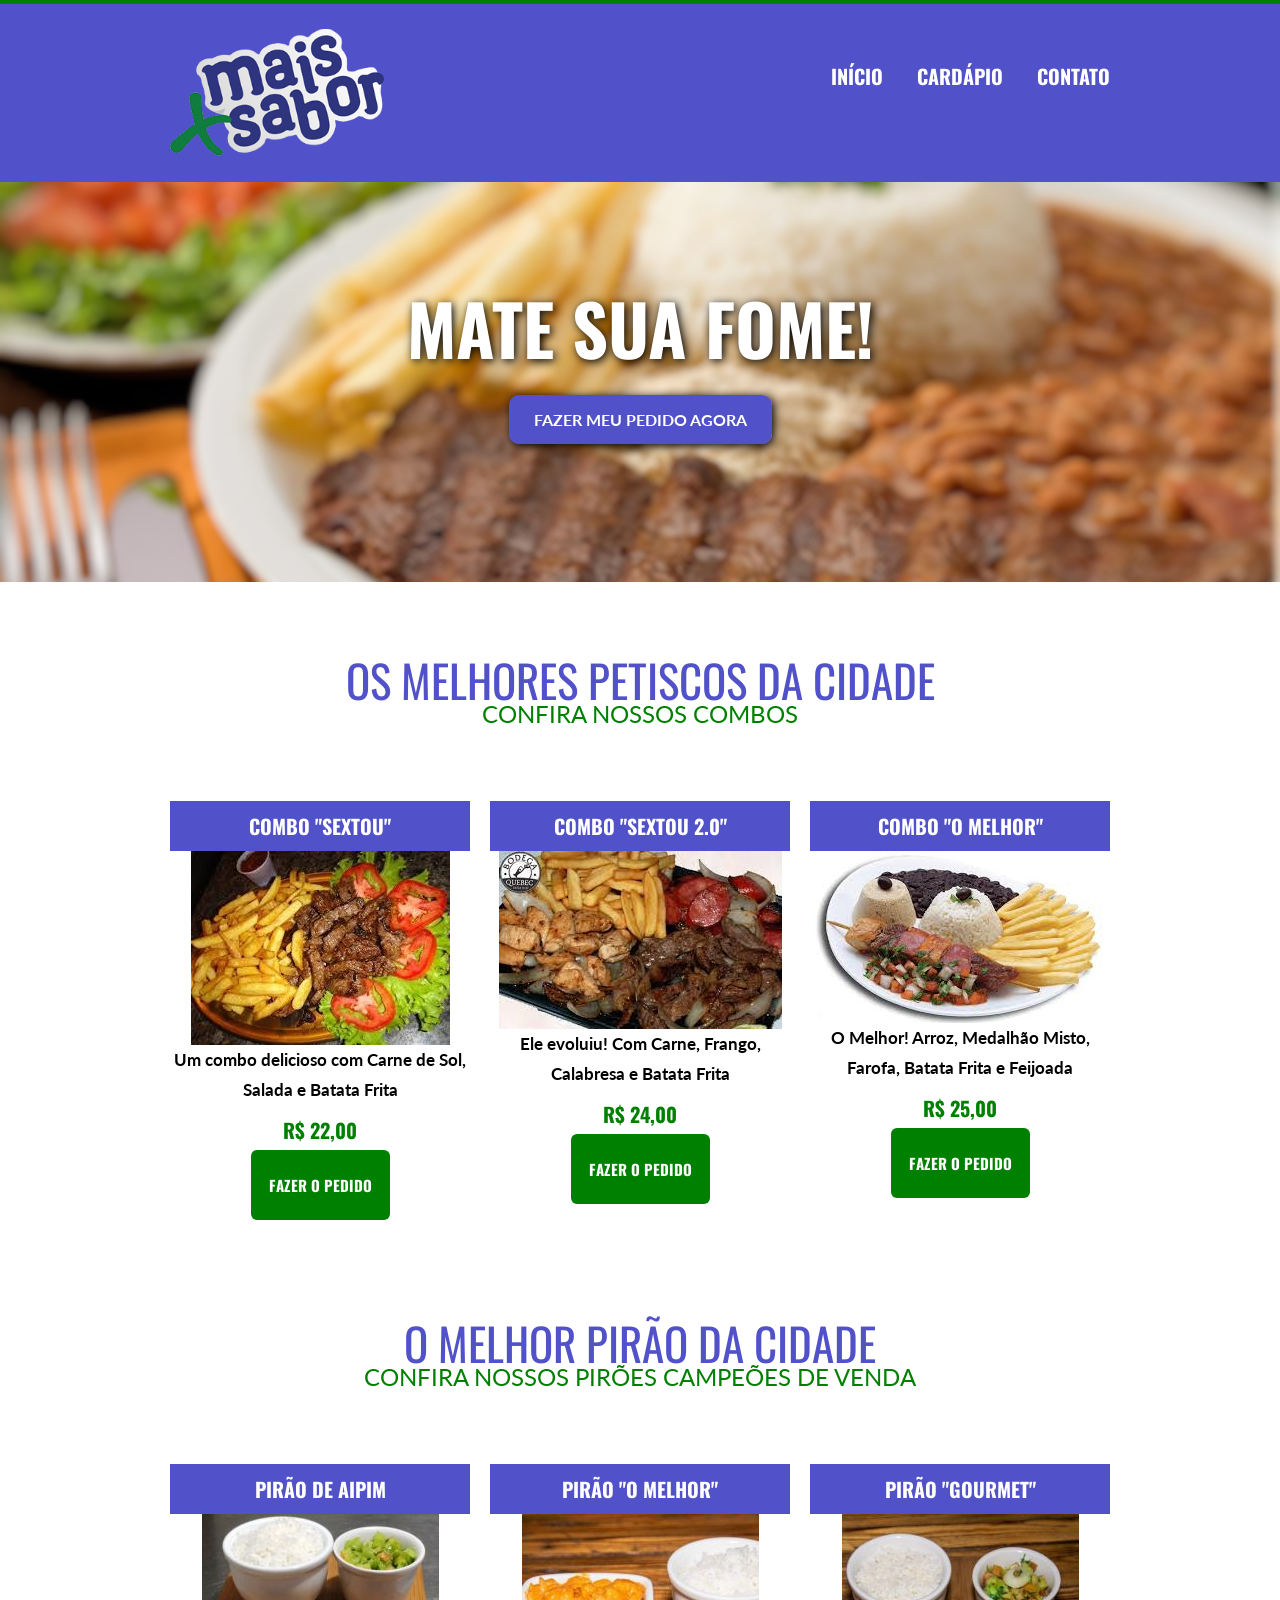
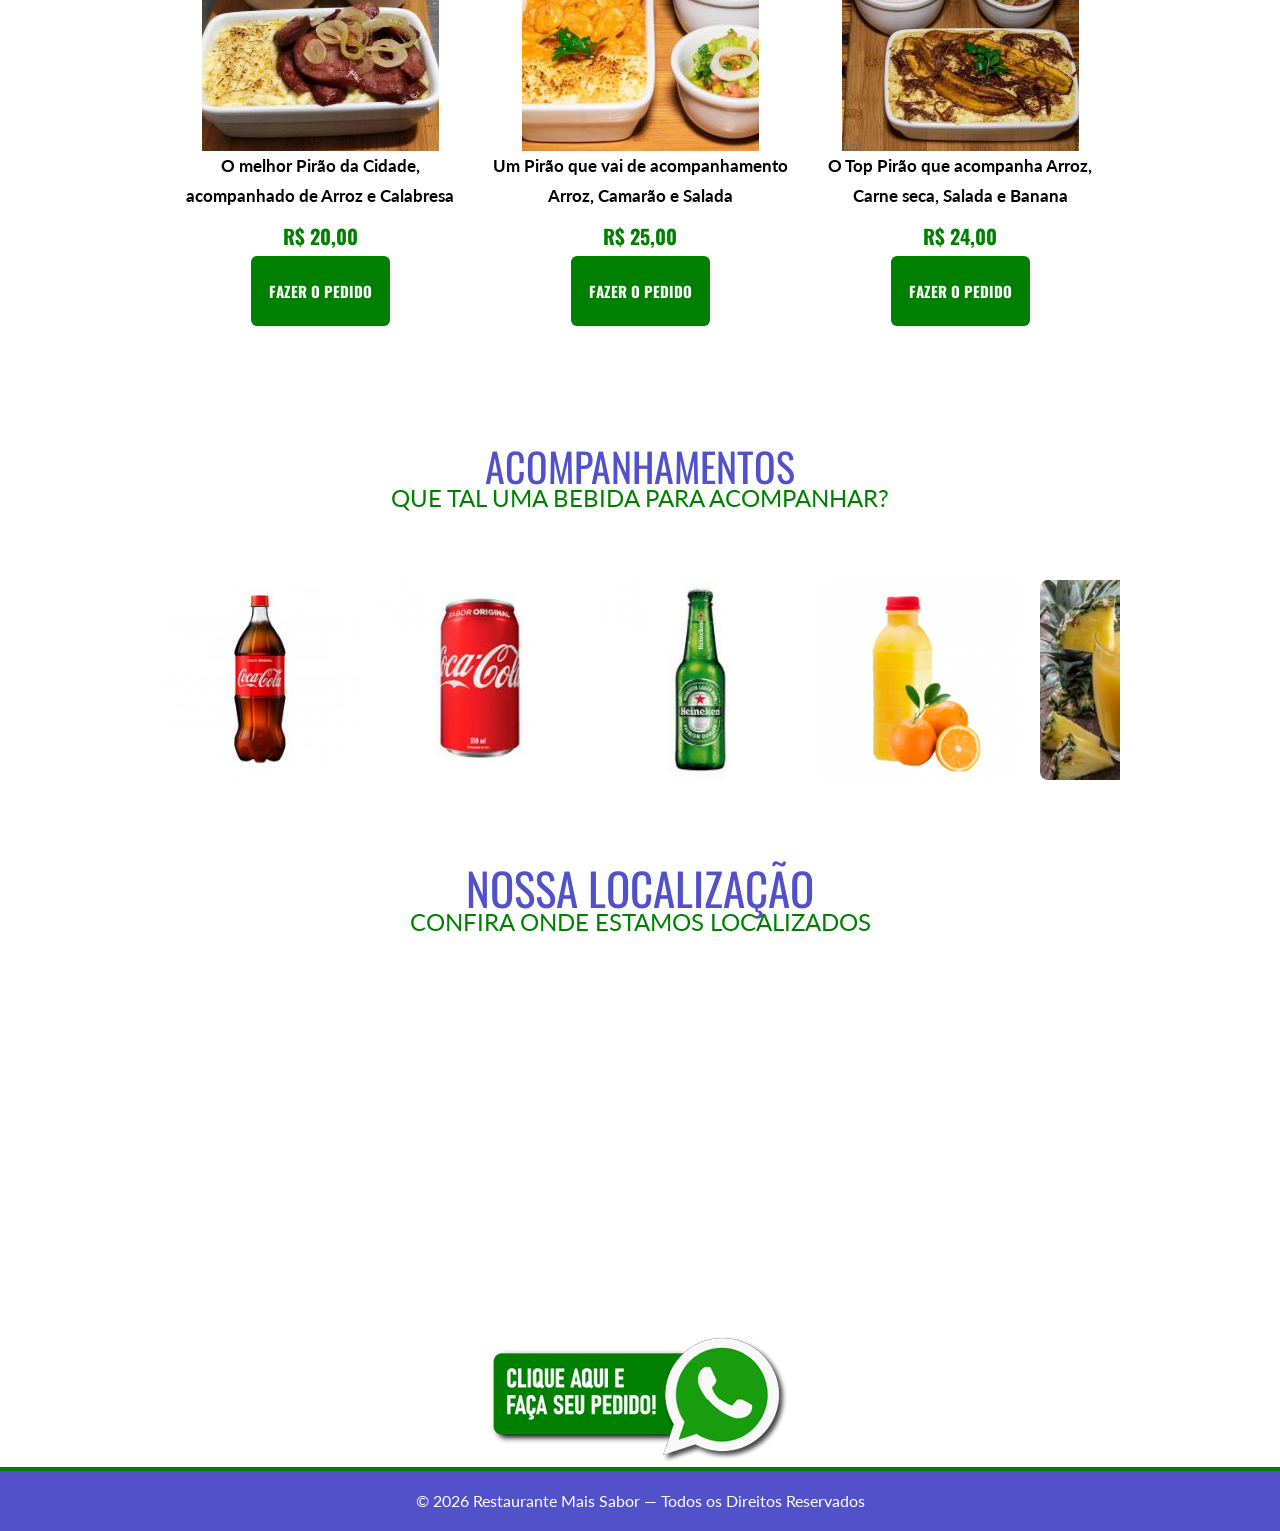
<file: index.html>
<!DOCTYPE html>
<html lang="pt-BR">
<head>
  <meta charset="UTF-8" />
  <meta name="viewport" content="width=device-width, initial-scale=1.0" />
  <title>Restaurante Mais Sabor</title>

  <!-- Google Fonts -->
  <link rel="preconnect" href="https://fonts.googleapis.com" />
  <link rel="preconnect" href="https://fonts.gstatic.com" crossorigin />
  <link href="https://fonts.googleapis.com/css2?family=Lato:wght@300;400;700&family=Oswald:wght@400;700&display=swap" rel="stylesheet" />

  <!-- Folhas de Estilo: reset/normalize primeiro, depois estilos do projeto -->
  <link rel="stylesheet" href="css/normalize.css" />
  <link rel="stylesheet" href="css/reset.css" />
  <link rel="stylesheet" href="css/grid.css" />
  <link rel="stylesheet" href="css/style.css" />
  <link rel="stylesheet" href="css/mobile.css" />
</head>
<body>

  <!-- Barra decorativa superior -->
  <div class="one" aria-hidden="true"></div>

  <!-- Cabeçalho / Navegação -->
  <header class="header">
    <div class="container">

      <a href="index.html" class="grid-4" aria-label="Ir para a página inicial">
        <img src="img/logo.png" alt="Logo Mais Sabor" />
      </a>

      <nav class="grid-12 topo" aria-label="Navegação principal">
        <ul>
          <li><a href="index.html">Início</a></li>
          
          <li>
            <a href="cardapio.html">Cardápio</a>
          </li>
          <li>
            
            <a href="https://api.whatsapp.com/send?phone=" target="_blank" rel="noopener noreferrer">Contato</a>
          </li>
        </ul>
      </nav>

    </div>
  </header>

  <!-- Banner principal -->
  <section class="banner" aria-label="Banner de boas-vindas">
    <div class="container">
      <h1>Mate sua fome!</h1>

      <a href="https://api.whatsapp.com/send?phone=" target="_blank" rel="noopener noreferrer"
         aria-label="Fazer pedido pelo WhatsApp">
        Fazer meu pedido agora
      </a>
    </div>
  </section>

  <!-- Combos de Petiscos -->
  <section class="petiscos" aria-labelledby="titulo-petiscos">
    <div class="container">
      <h2 id="titulo-petiscos">Os melhores petiscos da Cidade</h2>
      <p>Confira nossos combos</p>

      <ul class="combo">

        <li class="grid-1-3">
          <h3>Combo "Sextou"</h3>
          <img src="img/sextou.jpg" alt="Combo Sextou: carne de sol, salada e batata frita" class="imagem" loading="lazy" />
          <p>Um combo delicioso com <strong>Carne de Sol</strong>, <strong>Salada</strong> e <strong>Batata Frita</strong></p>
          <p class="preco">R$ 22,00</p>

          <a href="https://api.whatsapp.com/send?phone=" target="_blank" rel="noopener noreferrer" class="btn-pedido">Fazer o Pedido</a>
        </li>

        <li class="grid-1-3">
          <h3>Combo "Sextou 2.0"</h3>
          <img src="img/sextou 2.0.jpg" alt="Combo Sextou 2.0: carne, frango, calabresa e batata frita" class="imagem" loading="lazy" />
          <p>Ele evoluiu! Com <strong>Carne</strong>, <strong>Frango</strong>, <strong>Calabresa</strong> e <strong>Batata Frita</strong></p>
          <p class="preco">R$ 24,00</p>

          <a href="https://api.whatsapp.com/send?phone=" target="_blank" rel="noopener noreferrer" class="btn-pedido">Fazer o Pedido</a>
        </li>

        <li class="grid-1-3">
          <h3>Combo "O Melhor"</h3>
          <img src="img/o melhor.jpeg" alt="Combo O Melhor: arroz, medalhão misto, farofa, batata frita e feijoada" class="imagem" loading="lazy" />
          <p>O Melhor! <strong>Arroz</strong>, <strong>Medalhão Misto</strong>, <strong>Farofa</strong>, <strong>Batata Frita</strong> e <strong>Feijoada</strong></p>
          <p class="preco">R$ 25,00</p>

          <a href="https://api.whatsapp.com/send?phone=" target="_blank" rel="noopener noreferrer" class="btn-pedido">Fazer o Pedido</a>
        </li>

      </ul>
    </div>
  </section>

  <!-- Combos de Pirão -->
  <section class="petiscos" aria-labelledby="titulo-pirao">
    <div class="container">
      <h2 id="titulo-pirao">O Melhor Pirão da Cidade</h2>
      <p>Confira nossos pirões campeões de venda</p>

      <ul class="combo">

        <li class="grid-1-3">
          <h3>Pirão de Aipim</h3>
          <img src="img/paipim.jpg" alt="Pirão de aipim com arroz e calabresa" class="imagem" loading="lazy" />
          <p>O melhor Pirão da Cidade, acompanhado de <strong>Arroz</strong> e <strong>Calabresa</strong></p>
          <p class="preco">R$ 20,00</p>

          <a href="https://api.whatsapp.com/send?phone=" target="_blank" rel="noopener noreferrer" class="btn-pedido">Fazer o Pedido</a>
        </li>

        <li class="grid-1-3">
          <h3>Pirão "O Melhor"</h3>
          <img src="img/pomelhor.jpg" alt="Pirão O Melhor com arroz, camarão e salada" class="imagem" loading="lazy" />
          <p>Um Pirão que vai de acompanhamento <strong>Arroz</strong>, <strong>Camarão</strong> e <strong>Salada</strong></p>
          <p class="preco">R$ 25,00</p>

          <a href="https://api.whatsapp.com/send?phone=" target="_blank" rel="noopener noreferrer" class="btn-pedido">Fazer o Pedido</a>
        </li>

        <li class="grid-1-3">
          <h3>Pirão "Gourmet"</h3>
          <img src="img/pgourmert.jpg" alt="Pirão Gourmet com arroz, carne seca, salada e banana" class="imagem" loading="lazy" />
          <p>O Top Pirão que acompanha <strong>Arroz</strong>, <strong>Carne seca</strong>, <strong>Salada</strong> e <strong>Banana</strong></p>
          <p class="preco">R$ 24,00</p>

          <a href="https://api.whatsapp.com/send?phone=" target="_blank" rel="noopener noreferrer" class="btn-pedido">Fazer o Pedido</a>
        </li>

      </ul>
    </div>
  </section>

  <!-- Bebidas / Acompanhamentos -->
  <section class="slide" aria-labelledby="titulo-bebidas">
    <div class="container">
      <h2 id="titulo-bebidas">Acompanhamentos</h2>
      <p>Que tal uma bebida para acompanhar?</p>
      <div class="itens" aria-label="Bebidas disponíveis">
        <img src="img/refrigerenta litro.jpg" alt="Refrigerante 1 litro" loading="lazy" />
        <img src="img/coca.jpg"               alt="Coca-Cola"            loading="lazy" />
        <img src="img/heineken.jpg"            alt="Heineken"             loading="lazy" />
        <img src="img/sucolaranja.png"         alt="Suco de laranja"      loading="lazy" />
        <img src="img/sucoabacaxi.jpg"         alt="Suco de abacaxi"      loading="lazy" />
        <img src="img/sucolimao.jpg"           alt="Suco de limão"        loading="lazy" />
        <img src="img/sucomaracuja.jpg"        alt="Suco de maracujá"     loading="lazy" />
      </div>
    </div>
  </section>

  <!-- Localização -->
  <section class="localizacao" aria-labelledby="titulo-localizacao">
    <div class="container">
      <h2 id="titulo-localizacao">Nossa Localização</h2>
      <p>Confira onde estamos localizados</p>
      <!-- TODO: Atualizar coordenadas do mapa para o endereço real do restaurante -->
      <iframe
        class="localizacao2"
        src="https://www.google.com/maps/embed?pb=!1m18!1m12!1m3!1d7346.197583633316!2d-43.22672822610785!3d-22.983394389891394!2m3!1f0!2f0!3f0!3m2!1i1024!2i768!4f13.1!3m3!1m2!1s0x9bd577dbabb237%3A0xdcfa7f931ed5c0c9!2sLeMax%20Hamburgueria%20-%20Puc%20Rio%20(G%C3%A1vea)!5e0!3m2!1spt-BR!2sbr!4v1669817782799!5m2!1spt-BR!2sbr"
        title="Mapa com a localização do restaurante"
        allowfullscreen
        loading="lazy"
        referrerpolicy="no-referrer-when-downgrade">
      </iframe>
      <a href="https://api.whatsapp.com/send?phone=" target="_blank" rel="noopener noreferrer"
         aria-label="Fazer pedido pelo WhatsApp">
        <img src="img/fazerpedido.png" alt="Botão: fazer o pedido" loading="lazy" />
      </a>
    </div>
  </section>

  <!-- Rodapé -->
  <div class="one" aria-hidden="true"></div>
  <footer class="footer">
    <div class="container">
      <p>© <span id="footer-year"></span> Restaurante Mais Sabor — Todos os Direitos Reservados</p>
    </div>
  </footer>

  <script>
    document.getElementById('footer-year').textContent = new Date().getFullYear();
  </script>

</body>
</html>
</file>
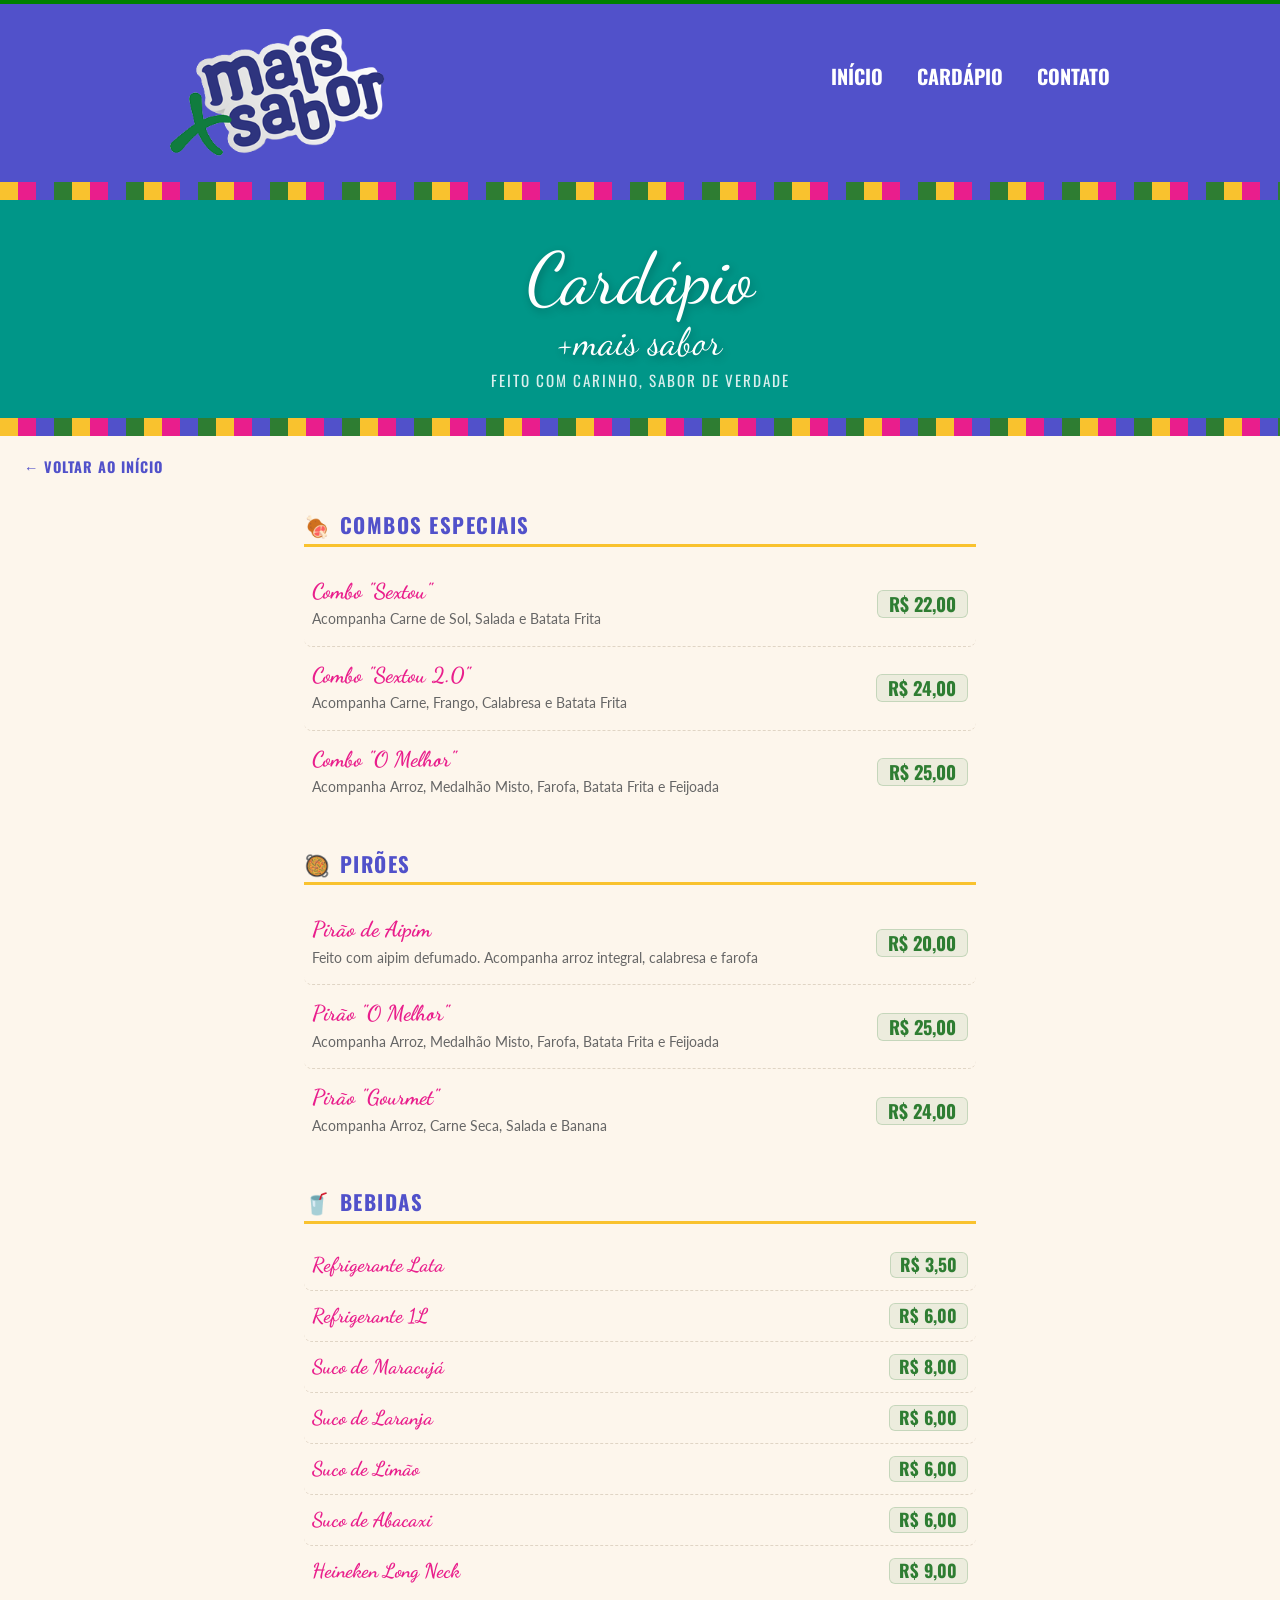
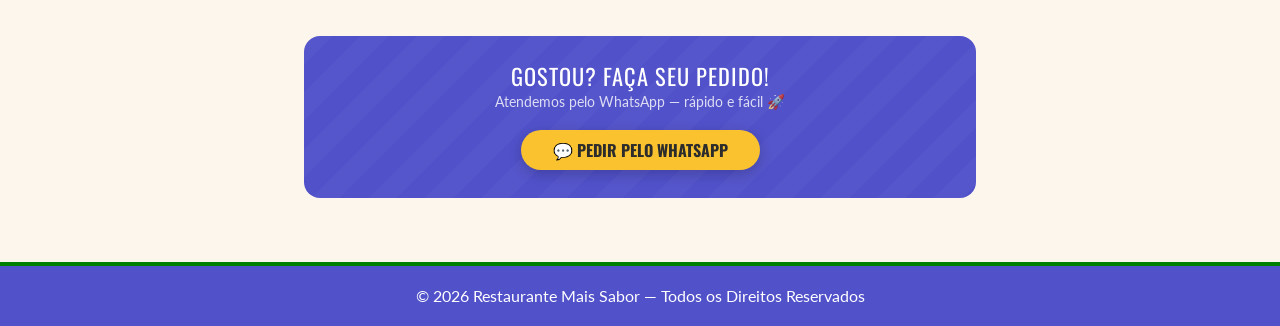
<file: cardapio.html>
<!DOCTYPE html>
<html lang="pt-BR">
<head>
  <meta charset="UTF-8" />
  <meta name="viewport" content="width=device-width, initial-scale=1.0" />
  <title>Cardápio — Restaurante Mais Sabor</title>

  <!-- Google Fonts -->
  <link rel="preconnect" href="https://fonts.googleapis.com" />
  <link rel="preconnect" href="https://fonts.gstatic.com" crossorigin />
  <link href="https://fonts.googleapis.com/css2?family=Lato:wght@300;400;700&family=Oswald:wght@400;700&family=Dancing+Script:wght@700&display=swap" rel="stylesheet" />

  <!-- Folhas de Estilo -->
  <link rel="stylesheet" href="css/normalize.css" />
  <link rel="stylesheet" href="css/reset.css" />
  <link rel="stylesheet" href="css/grid.css" />
  <link rel="stylesheet" href="css/style.css" />
  <link rel="stylesheet" href="css/mobile.css" />
  <link rel="stylesheet" href="css/cardapio.css" />
</head>
<body>

  <!-- Barra decorativa superior -->
  <div class="one" aria-hidden="true"></div>

  <!-- Cabeçalho (mesmo do site principal) -->
  <header class="header">
    <div class="container">
      <a href="index.html" class="grid-4" aria-label="Ir para a página inicial">
        <img src="img/logo.png" alt="Logo Mais Sabor" />
      </a>
      <nav class="grid-12 topo" aria-label="Navegação principal">
        <ul>
          <li><a href="index.html">Início</a></li>
          <li><a href="cardapio.html">Cardápio</a></li>
          <li>
            <a href="https://api.whatsapp.com/send?phone=" target="_blank" rel="noopener noreferrer">Contato</a>
          </li>
        </ul>
      </nav>
    </div>
  </header>

  <!-- Hero do Cardápio -->
  <div class="cardapio-hero">
    <h1>Cardápio<span>+mais sabor</span></h1>
    <p>Feito com carinho, sabor de verdade</p>
  </div>

  <!-- Botão Voltar -->
  <a href="index.html" class="btn-voltar">← Voltar ao início</a>

  <!-- Conteúdo do Cardápio -->
  <div class="cardapio-wrapper">

    <!-- Combos -->
    <section class="cardapio-secao" aria-labelledby="sec-combos">
      <h2 class="cardapio-secao__titulo" id="sec-combos">
        <span class="icone">🍖</span> Combos Especiais
      </h2>

      <div class="cardapio-item">
        <div class="cardapio-item__info">
          <div class="cardapio-item__nome">Combo "Sextou"</div>
          <div class="cardapio-item__desc">Acompanha Carne de Sol, Salada e Batata Frita</div>
        </div>
        <span class="cardapio-item__preco">R$ 22,00</span>
      </div>

      <div class="cardapio-item">
        <div class="cardapio-item__info">
          <div class="cardapio-item__nome">Combo "Sextou 2.0"</div>
          <div class="cardapio-item__desc">Acompanha Carne, Frango, Calabresa e Batata Frita</div>
        </div>
        <span class="cardapio-item__preco">R$ 24,00</span>
      </div>

      <div class="cardapio-item">
        <div class="cardapio-item__info">
          <div class="cardapio-item__nome">Combo "O Melhor"</div>
          <div class="cardapio-item__desc">Acompanha Arroz, Medalhão Misto, Farofa, Batata Frita e Feijoada</div>
        </div>
        <span class="cardapio-item__preco">R$ 25,00</span>
      </div>

    </section>

    <!-- Pirões -->
    <section class="cardapio-secao" aria-labelledby="sec-piraos">
      <h2 class="cardapio-secao__titulo" id="sec-piraos">
        <span class="icone">🥘</span> Pirões
      </h2>

      <div class="cardapio-item">
        <div class="cardapio-item__info">
          <div class="cardapio-item__nome">Pirão de Aipim</div>
          <div class="cardapio-item__desc">Feito com aipim defumado. Acompanha arroz integral, calabresa e farofa</div>
        </div>
        <span class="cardapio-item__preco">R$ 20,00</span>
      </div>

      <div class="cardapio-item">
        <div class="cardapio-item__info">
          <div class="cardapio-item__nome">Pirão "O Melhor"</div>
          <div class="cardapio-item__desc">Acompanha Arroz, Medalhão Misto, Farofa, Batata Frita e Feijoada</div>
        </div>
        <span class="cardapio-item__preco">R$ 25,00</span>
      </div>

      <div class="cardapio-item">
        <div class="cardapio-item__info">
          <div class="cardapio-item__nome">Pirão "Gourmet"</div>
          <div class="cardapio-item__desc">Acompanha Arroz, Carne Seca, Salada e Banana</div>
        </div>
        <span class="cardapio-item__preco">R$ 24,00</span>
      </div>

    </section>

    <!-- Bebidas -->
    <section class="cardapio-secao" aria-labelledby="sec-bebidas">
      <h2 class="cardapio-secao__titulo" id="sec-bebidas">
        <span class="icone">🥤</span> Bebidas
      </h2>

      <div class="bebida-item">
        <span class="bebida-item__nome">Refrigerante Lata</span>
        <span class="bebida-item__preco">R$ 3,50</span>
      </div>

      <div class="bebida-item">
        <span class="bebida-item__nome">Refrigerante 1L</span>
        <span class="bebida-item__preco">R$ 6,00</span>
      </div>

      <div class="bebida-item">
        <span class="bebida-item__nome">Suco de Maracujá</span>
        <span class="bebida-item__preco">R$ 8,00</span>
      </div>

      <div class="bebida-item">
        <span class="bebida-item__nome">Suco de Laranja</span>
        <span class="bebida-item__preco">R$ 6,00</span>
      </div>

      <div class="bebida-item">
        <span class="bebida-item__nome">Suco de Limão</span>
        <span class="bebida-item__preco">R$ 6,00</span>
      </div>

      <div class="bebida-item">
        <span class="bebida-item__nome">Suco de Abacaxi</span>
        <span class="bebida-item__preco">R$ 6,00</span>
      </div>

      <div class="bebida-item">
        <span class="bebida-item__nome">Heineken Long Neck</span>
        <span class="bebida-item__preco">R$ 9,00</span>
      </div>

    </section>

    <!-- Banner de pedido -->
    <div class="cardapio-pedido">
      <h2>Gostou? Faça seu pedido!</h2>
      <p>Atendemos pelo WhatsApp — rápido e fácil 🚀</p>
      <a href="https://api.whatsapp.com/send?phone=" target="_blank" rel="noopener noreferrer" class="btn-pedido-wpp">
        💬 Pedir pelo WhatsApp
      </a>
    </div>

  </div>

  <!-- Rodapé -->
  <div class="one" aria-hidden="true"></div>
  <footer class="footer">
    <div class="container">
      <p>© <span id="footer-year"></span> Restaurante Mais Sabor — Todos os Direitos Reservados</p>
    </div>
  </footer>

  <script>
    document.getElementById('footer-year').textContent = new Date().getFullYear();
  </script>

</body>
</html>
</file>
<file: css/grid.css>
*, *:before, *:after {
  -webkit-box-sizing: border-box; 
  -moz-box-sizing: border-box; 
  box-sizing: border-box;
}

.img {
	max-width: 100%;
}

.container {
	width: 960px;
	margin: 0 auto;
	padding: 0px;
	position: relative;
}

.container:after, .container:before {
	content: " ";
	display: table;
}

.container:after {
	clear: both;
}

.grid-1, .grid-2, .grid-3, .grid-4, .grid-5, .grid-6, .grid-7, .grid-8, .grid-9, .grid-10, .grid-11, .grid-12, .grid-13, .grid-14, .grid-15, .grid-16, .grid-1-3 {
	float: left;
	margin-left: 10px;
	margin-right: 10px;
}

.grid-1 	{width: 40px;}
.grid-2 	{width: 100px;}
.grid-3 	{width: 160px;}
.grid-4 	{width: 220px;}
.grid-5 	{width: 280px;}
.grid-6 	{width: 340px;}
.grid-7 	{width: 400px;}
.grid-8 	{width: 460px;}
.grid-9 	{width: 520px;}
.grid-10 	{width: 580px;}
.grid-11 	{width: 640px;}
.grid-12 	{width: 700px;}
.grid-13 	{width: 760px;}
.grid-14 	{width: 820px;}
.grid-15 	{width: 880px;}
.grid-16 	{width: 940px;}
.grid-1-3	{width: 300px;}

@media only screen and (min-width: 788px) and (max-width: 979px) {

.container {
	width: 768px;
}

.grid-1		{width: 28px;}
.grid-2		{width: 76px;}
.grid-3		{width: 124px;}
.grid-4		{width: 172px;}
.grid-5		{width: 220px;}
.grid-6		{width: 268px;}
.grid-7		{width: 316px;}
.grid-8		{width: 364px;}
.grid-9		{width: 412px;}
.grid-10	{width: 460px;}
.grid-11	{width: 508px;}
.grid-12	{width: 556px;}
.grid-13	{width: 604px;}
.grid-14	{width: 652px;}
.grid-15	{width: 700px;}
.grid-16	{width: 748px;}
.grid-1-3	{width: 236px;}

}

@media only screen and (max-width: 787px) { 
.container {
	width: 300px;
}

.grid-1, .grid-2, .grid-3, .grid-4, .grid-5, .grid-6, .grid-7, .grid-8, .grid-9, .grid-10, .grid-11, .grid-12, .grid-13, .grid-14, .grid-15, .grid-16, .grid-1-3 {
	width: 300px;
	margin: 0 0 20px 0;
	float: none;
}

}
</file>
<file: css/style.css>
/* ============================================
   style.css — Restaurante Mais Sabor
   ============================================ */

/* ── Tipografia base ── */
body {
  font-family: 'Lato', sans-serif;
}

img {
  max-width: 100%;
  height: auto;
  display: block;
}

/* ── Barra decorativa ── */
.one {
  width: 100%;
  height: 4px;
  background: green;
}

/* ── Header ── */
.header {
  width: 100%;
  background: rgb(81, 81, 202);
  padding: 25px;
}

.topo {
  text-align: right;
}

.topo ul li {
  display: inline-block;
  margin-left: 30px;
  margin-top: 40px;
}

.topo ul li a {
  font-family: 'Oswald', sans-serif;
  font-size: 20px;
  font-weight: bold;
  color: #fff;
  text-decoration: none;
  text-transform: uppercase;
  line-height: 15px;
  transition: color 0.3s ease;
}

.topo ul li a:hover {
  color: red;
}

/* ── Banner ── */
.banner {
  width: 100%;
  height: 400px;
  background: url(../img/banner.png) no-repeat center;
  background-size: cover;
  text-align: center;
}

.banner h1 {
  font-family: 'Oswald', sans-serif;
  font-size: 70px;
  font-weight: bold;
  color: white;
  text-transform: uppercase;
  margin-top: 110px;
  text-shadow: 2px 2px 10px black;
  margin-bottom: 50px;
}

.banner a {
  text-decoration: none;
  text-transform: uppercase;
  font-weight: bold;
  padding: 15px 25px;
  color: white;
  background: rgb(81, 81, 202);
  border-radius: 10px;
  box-shadow: 2px 2px 10px black;
  transition: background 0.3s ease, box-shadow 0.3s ease;
}

.banner a:hover {
  background: red;
  box-shadow: 2px 2px 10px white;
}

/* ── Seção de Petiscos / Pirões ── */
.petiscos h2 {
  margin-top: 75px;
  font-family: 'Oswald', sans-serif;
  font-size: 45px;
  text-align: center;
  color: rgb(81, 81, 202);
  text-transform: uppercase;
}

.petiscos > .container > p {
  font-family: 'Lato', sans-serif;
  font-size: 24px;
  color: green;
  text-transform: uppercase;
  text-align: center;
}

.combo {
  margin-top: 75px;
  list-style: none;
}

.combo li {
  font-family: 'Lato', sans-serif;
  text-transform: uppercase;
  text-align: center;
  font-weight: bold;
  color: black;
  font-size: 20px;
  line-height: 50px;
  margin-bottom: 10px;
}

.combo .imagem {
  transition: transform 0.5s ease;
  margin: 0 auto;
}

.combo .imagem:hover {
  transform: scale(1.1);
}

.combo h3 {
  background: rgb(81, 81, 202);
  color: white;
  font-family: 'Oswald', sans-serif;
  font-weight: bold;
}

.combo p {
  font-family: 'Lato', sans-serif;
  font-size: 17px;
  line-height: 30px;
  margin-bottom: 10px;
  color: black;
  text-transform: initial;
  text-align: center;
}

/* Preço destacado */
.combo .preco {
  font-family: 'Oswald', sans-serif;
  font-size: 20px;
  font-weight: bold;
  color: green;
  margin-bottom: 5px;
}

/* Botão de pedido (substituiu h4 > a) */
.btn-pedido {
  display: inline-block;
  text-decoration: none;
  background-color: green;
  padding: 10px 18px;
  color: white;
  font-family: 'Oswald', sans-serif;
  font-size: 15px;
  font-weight: bold;
  border-radius: 6px;
  transition: background-color 0.3s ease;
  margin-bottom: 15px;
}

.btn-pedido:hover {
  background-color: rgb(81, 81, 202);
}

/* ── Bebidas / Slide ── */
.slide {
  margin-top: 20px;
}

.slide h2 {
  margin-top: 75px;
  font-family: 'Oswald', sans-serif;
  font-size: 40px;
  text-align: center;
  color: rgb(81, 81, 202);
  text-transform: uppercase;
}

.slide p {
  font-family: 'Lato', sans-serif;
  font-size: 24px;
  color: green;
  text-transform: uppercase;
  text-align: center;
  margin-bottom: 70px;
}

.itens {
  display: flex;
  overflow-x: auto;
  gap: 20px;
  padding-bottom: 10px;
}

.itens img {
  flex-shrink: 0;
  width: 200px;
  height: 200px;
  object-fit: cover;
  border-radius: 8px;
}

/* ── Localização ── */
.localizacao h2 {
  margin-top: 75px;
  font-family: 'Oswald', sans-serif;
  font-size: 45px;
  text-align: center;
  color: rgb(81, 81, 202);
  text-transform: uppercase;
}

.localizacao > .container > p {
  font-family: 'Lato', sans-serif;
  font-size: 24px;
  color: green;
  text-transform: uppercase;
  text-align: center;
}

.localizacao2 {
  display: block;
  margin: 50px auto;
  width: 100%;
  height: 300px;
  border: 0;
}

.localizacao {
  text-align: center;
}

.localizacao a {
  display: inline-block; /* abraça só o conteúdo interno */
  line-height: 0;        /* remove espaço extra abaixo da imagem */
}

/* ── Rodapé ── */
.footer {
  width: 100%;
  min-height: 60px;
  background: rgb(81, 81, 202);
  display: flex;
  align-items: center;
  justify-content: center;
}

.footer p {
  font-family: 'Lato', sans-serif;
  font-size: 16px;
  color: white;
  text-align: center;
  padding: 15px 0;
}

/* ── Scrollbar personalizada ── */
::-webkit-scrollbar {
  width: 4px;
  height: 4px;
  background: rgb(81, 81, 202);
}

::-webkit-scrollbar-thumb {
  background: green;
  border-radius: 4px;
}

::-webkit-scrollbar-track {
  background-color: rgb(81, 81, 202);
}
</file>
<file: css/mobile.css>
/* Smartphone */

@media only screen and (max-width: 787px) {
    .header img{
        margin-left: 10px;
    }

    .header {
        position: relative;
        height: 460px;
    }

    .topo {
        text-align: center;
    }

    .topo ul li a {
        display: block;
        float: left;
        padding: 5px;
        border: 2px solid green;
        width: 220px;
        padding: 10px;
    }


/* Banner */

    .banner h1 {
        font-size: 65px;
        margin-top: -1px;
        margin-top: 40px;
   }

   .banner a {
    font-size: 17px;
   }
}
</file>
<file: css/cardapio.css>
/* ============================================
   cardapio.css — Restaurante Mais Sabor
   ============================================ */

/* ── Variáveis de cor ── */
:root {
  --azul:    rgb(81, 81, 202);
  --verde:   #2e7d32;
  --teal:    #009688;
  --amarelo: #f9c22e;
  --rosa:    #e91e8c;
  --creme:   #fdf6ec;
  --texto:   #2c2c2c;
  --muted:   #666;
  --borda:   #e0d5c5;
}

/* ── Reset extra ── */
*, *::before, *::after { box-sizing: border-box; }

body {
  font-family: 'Lato', sans-serif;
  background: var(--creme);
  color: var(--texto);
}

/* ── HERO DO CARDÁPIO ── */
.cardapio-hero {
  background: var(--teal);
  padding: 2.5rem 1rem 3rem;
  text-align: center;
  position: relative;
  overflow: hidden;
}

/* Faixas coloridas no topo e na base */
.cardapio-hero::before,
.cardapio-hero::after {
  content: '';
  position: absolute;
  left: 0; right: 0;
  height: 18px;
  background-image: repeating-linear-gradient(
    90deg,
    var(--amarelo) 0px,  var(--amarelo) 18px,
    var(--rosa)    18px, var(--rosa)    36px,
    var(--azul)    36px, var(--azul)    54px,
    var(--verde)   54px, var(--verde)   72px
  );
}
.cardapio-hero::before { top: 0; }
.cardapio-hero::after  { bottom: 0; }

.cardapio-hero h1 {
  font-family: 'Dancing Script', cursive;
  font-size: clamp(2.8rem, 8vw, 4.5rem);
  color: #fff;
  line-height: 1.15;
  text-shadow: 2px 3px 8px rgba(0, 0, 0, 0.25);
  margin: 1rem 0 0.5rem;
}

.cardapio-hero h1 span {
  display: block;
  font-size: clamp(1.6rem, 5vw, 2.4rem);
}

.cardapio-hero p {
  font-family: 'Oswald', sans-serif;
  color: rgba(255, 255, 255, .85);
  font-size: .95rem;
  letter-spacing: 2px;
  text-transform: uppercase;
  margin-top: .4rem;
}

/* ── BOTÃO VOLTAR ── */
.btn-voltar {
  display: inline-flex;
  align-items: center;
  gap: .4rem;
  font-family: 'Oswald', sans-serif;
  font-size: .9rem;
  font-weight: 700;
  color: var(--azul);
  text-decoration: none;
  text-transform: uppercase;
  letter-spacing: 1px;
  margin: 1.5rem 0 0 1.5rem;
  transition: color .2s;
}

.btn-voltar:hover { color: var(--rosa); }

/* ── WRAPPER PRINCIPAL ── */
.cardapio-wrapper {
  max-width: 720px;
  margin: 0 auto;
  padding: 2.5rem 1.5rem 4rem;
}

/* ── SEÇÃO DO CARDÁPIO ── */
.cardapio-secao {
  margin-bottom: 2.5rem;
}

.cardapio-secao__titulo {
  font-family: 'Oswald', sans-serif;
  font-size: 1.3rem;
  font-weight: 700;
  color: var(--azul);
  text-transform: uppercase;
  letter-spacing: 1.5px;
  padding-bottom: .5rem;
  border-bottom: 3px solid var(--amarelo);
  margin-bottom: 1rem;
  display: flex;
  align-items: center;
  gap: .5rem;
}

.cardapio-secao__titulo .icone {
  font-size: 1.3rem;
}

/* ── ITEM DO CARDÁPIO (combos e pirões) ── */
.cardapio-item {
  display: flex;
  justify-content: space-between;
  align-items: flex-start;
  gap: 1rem;
  padding: 1rem 0.5rem;
  border-bottom: 1px dashed var(--borda);
  border-radius: 8px;
  transition: background .2s, padding .2s;
}

.cardapio-item:last-child {
  border-bottom: none;
}

.cardapio-item:hover {
  background: rgba(249, 194, 46, .1);
  padding-left: 1rem;
  padding-right: 1rem;
}

.cardapio-item__info {
  flex: 1;
}

.cardapio-item__nome {
  font-family: 'Dancing Script', cursive;
  font-size: 1.35rem;
  color: var(--rosa);
  font-weight: 700;
  line-height: 1.2;
  margin-bottom: .25rem;
}

.cardapio-item__desc {
  font-size: .88rem;
  color: var(--muted);
  line-height: 1.5;
}

.cardapio-item__preco {
  font-family: 'Oswald', sans-serif;
  font-size: 1.15rem;
  font-weight: 700;
  color: var(--verde);
  white-space: nowrap;
  background: rgba(46, 125, 50, .08);
  padding: .25rem .7rem;
  border-radius: 6px;
  border: 1px solid rgba(46, 125, 50, .2);
  align-self: center;
}

/* ── ITENS DE BEBIDAS ──
   Correção: transition adicionado para o hover funcionar
   ── */
.bebida-item {
  display: flex;
  justify-content: space-between;
  align-items: center;
  padding: .75rem .5rem;
  border-bottom: 1px dashed var(--borda);
  border-radius: 8px;
  /* FIX: transition estava ausente, causando hover sem animação */
  transition: background .2s, padding .2s;
}

.bebida-item:last-child { border-bottom: none; }

.bebida-item:hover {
  background: rgba(249, 194, 46, .1);
  padding-left: 1rem;
  padding-right: 1rem;
}

.bebida-item__nome {
  font-family: 'Dancing Script', cursive;
  font-size: 1.25rem;
  color: var(--rosa);
  font-weight: 700;
}

.bebida-item__preco {
  font-family: 'Oswald', sans-serif;
  font-size: 1.1rem;
  font-weight: 700;
  color: var(--verde);
  background: rgba(46, 125, 50, .08);
  padding: .2rem .6rem;
  border-radius: 6px;
  border: 1px solid rgba(46, 125, 50, .2);
}

/* ── BANNER DE PEDIDO ── */
.cardapio-pedido {
  background: var(--azul);
  border-radius: 16px;
  padding: 1.8rem 2rem;
  text-align: center;
  margin-top: 2.5rem;
  position: relative;
  overflow: hidden;
}

.cardapio-pedido::before {
  content: '';
  position: absolute;
  inset: 0;
  background: repeating-linear-gradient(
    135deg,
    rgba(255, 255, 255, .03) 0px,
    rgba(255, 255, 255, .03) 20px,
    transparent 20px,
    transparent 40px
  );
}

.cardapio-pedido h2 {
  font-family: 'Oswald', sans-serif;
  font-size: 1.4rem;
  color: #fff;
  text-transform: uppercase;
  letter-spacing: 1px;
  margin-bottom: .5rem;
  position: relative;
}

.cardapio-pedido p {
  color: rgba(255, 255, 255, .8);
  font-size: .9rem;
  margin-bottom: 1.25rem;
  position: relative;
}

.btn-pedido-wpp {
  display: inline-flex;
  align-items: center;
  gap: .5rem;
  background: var(--amarelo);
  color: var(--texto);
  font-family: 'Oswald', sans-serif;
  font-size: 1rem;
  font-weight: 700;
  text-transform: uppercase;
  text-decoration: none;
  padding: .75rem 2rem;
  border-radius: 999px;
  transition: transform .2s, box-shadow .2s;
  position: relative;
  box-shadow: 0 4px 14px rgba(0, 0, 0, .2);
}

.btn-pedido-wpp:hover {
  transform: translateY(-3px);
  box-shadow: 0 8px 20px rgba(0, 0, 0, .25);
}

/* ── RESPONSIVO ── */
@media (max-width: 480px) {
  .cardapio-hero h1       { font-size: 2.5rem; }
  .cardapio-wrapper       { padding: 1.5rem 1rem 3rem; }
  .cardapio-item          { flex-direction: column; gap: .4rem; }
  .cardapio-item__preco   { align-self: flex-start; }
}
</file>
